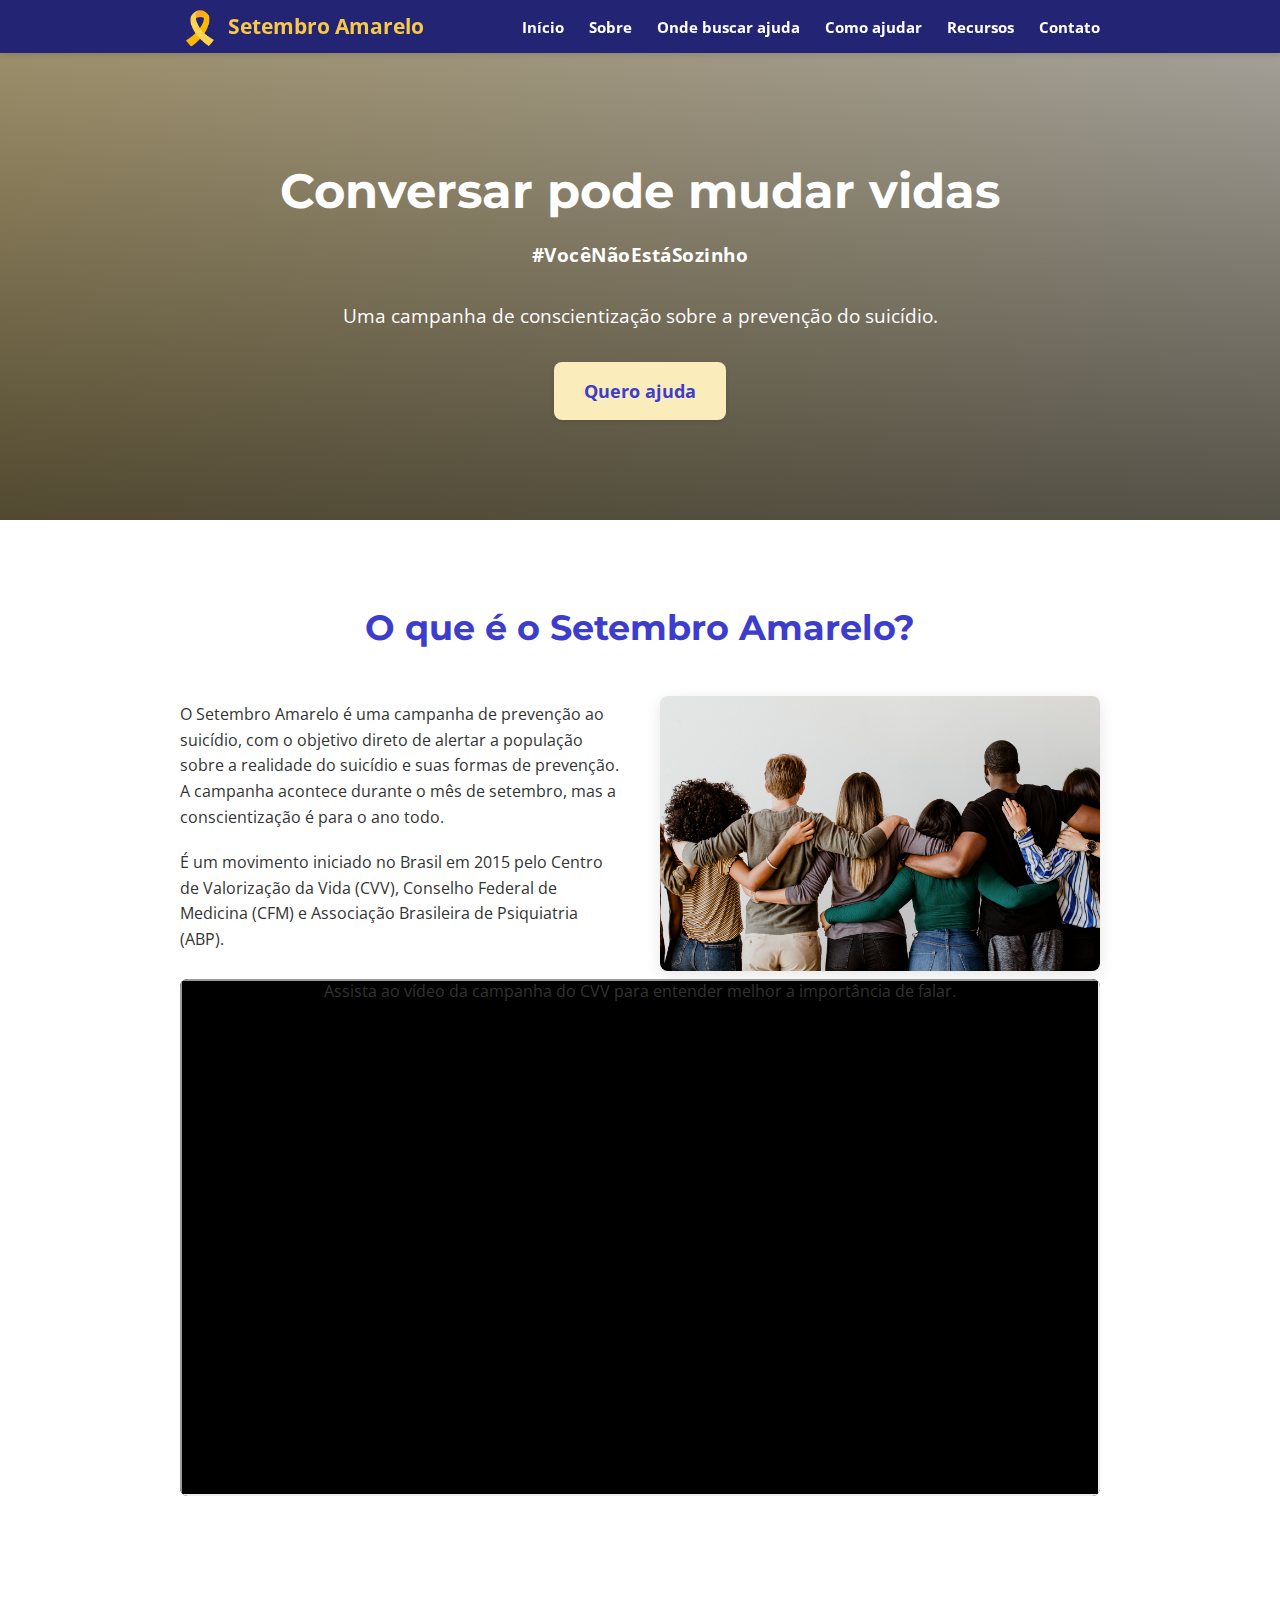
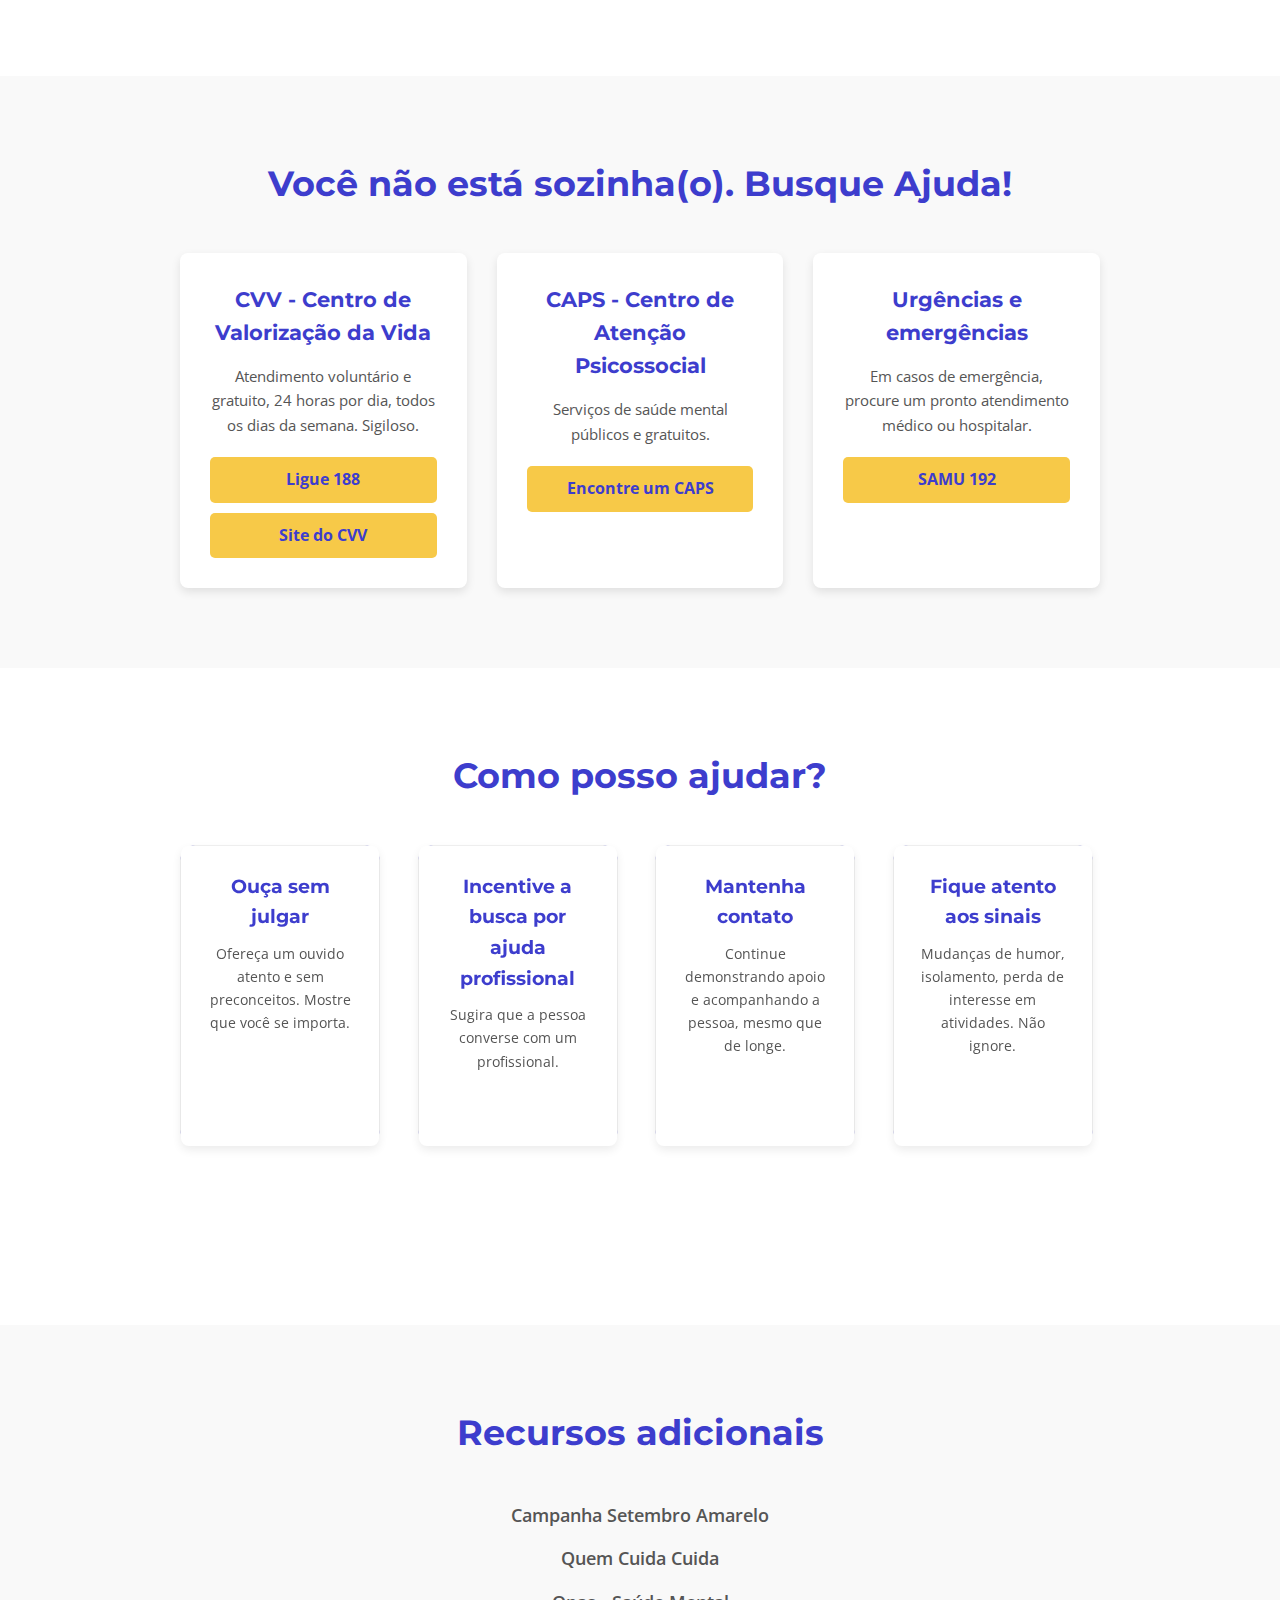
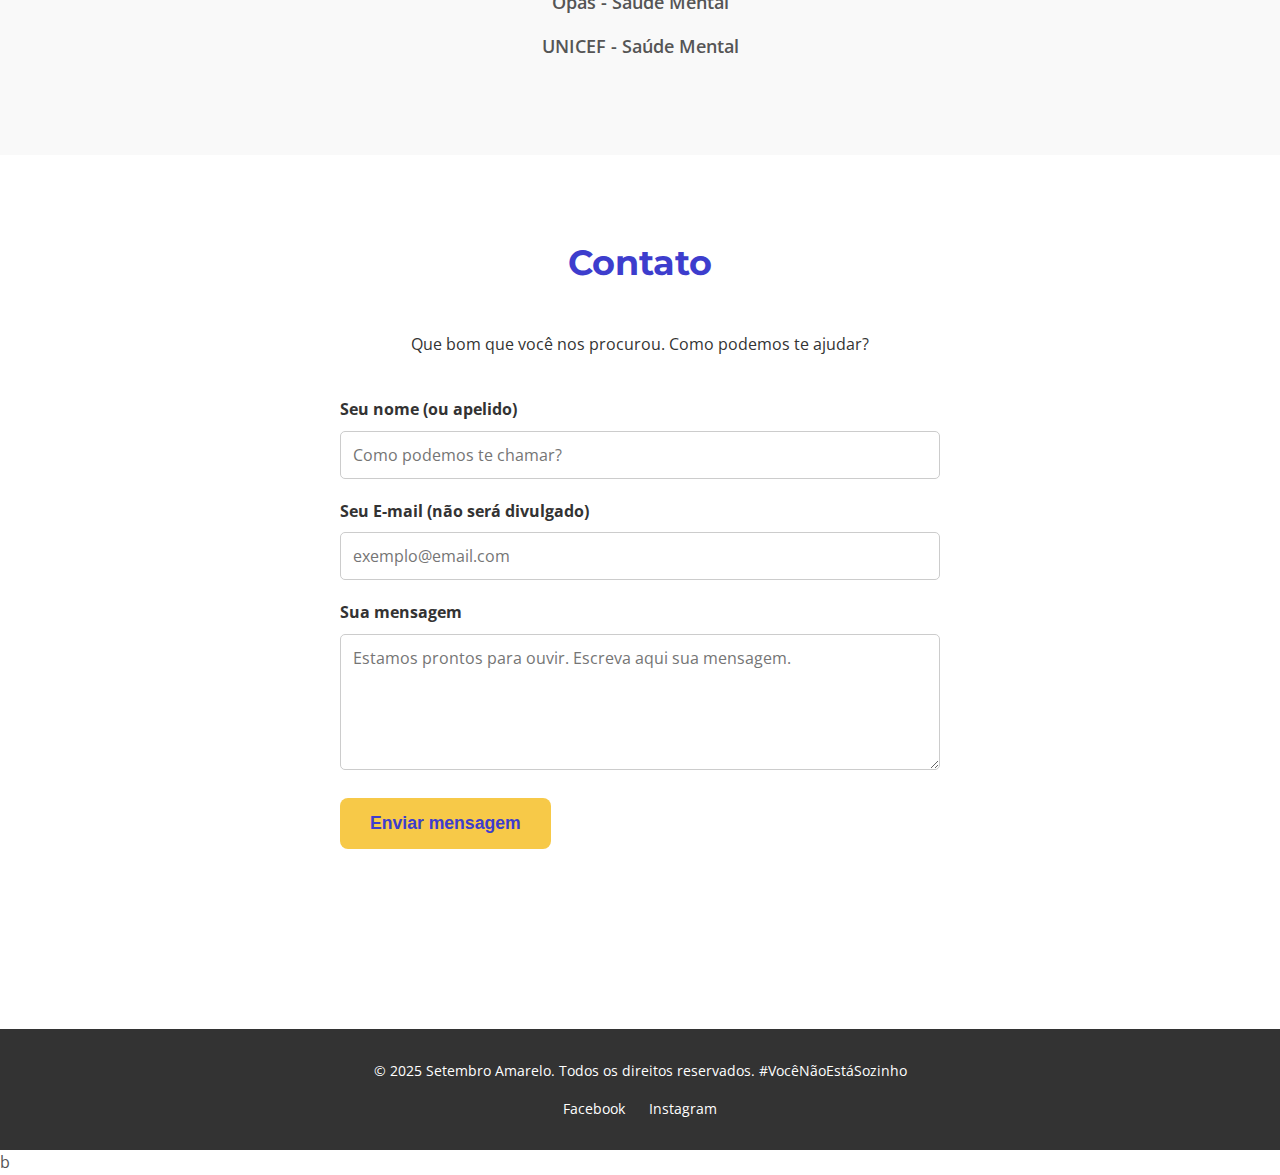
<file: index.html>
<!DOCTYPE html>
<html lang="pt-BR">

<head>
    <meta charset="UTF-8">
    <meta name="viewport" content="width=device-width, initial-scale=1.0">
    <title>Setembro Amarelo - Abrace a Vida</title>
    <link rel="stylesheet" href="assert/styles/style.css">
    <link rel="stylesheet" href="/assert/styles/animation-cards.css">
    <link rel="stylesheet" href="/assert/styles/responsividade.css">

</head>
<body>
    <header>
        <div class="container">
            <div class="logo-wrapper"> <span class="logo-icon" aria-hidden="true">🎗️</span>
                <h1 class="logo-text">Setembro Amarelo</h1>
            </div>
            <nav>
                <ul>
                    <li><a href="#inicio">Início</a></li>
                    <li><a href="#sobre">Sobre</a></li>
                    <li><a href="#ajuda">Onde buscar ajuda</a></li>
                    <li><a href="#como-ajudar">Como ajudar</a></li>
                    <li><a href="#recursos">Recursos</a></li>
                    <li><a href="#contato">Contato</a></li>
                </ul>
            </nav>
        </div>
    </header>

    <main>
        <section id="inicio" class="hero">
            <div class="container">
                <h2>Conversar pode mudar vidas</h2>
                <p class="hero-hashtag">#VocêNãoEstáSozinho</p>
                <p>Uma campanha de conscientização sobre a prevenção do suicídio.</p>
                <a href="#ajuda" class="btn-cta">Quero ajuda</a>
            </div>
        </section>

        <section id="sobre" class="info-section">
            <div class="container">
                <h3>O que é o Setembro Amarelo?</h3>
                <div class="sobre-content">
                    <div class="sobre-texto">
                        <p>O Setembro Amarelo é uma campanha de prevenção ao suicídio, com o objetivo direto de alertar
                            a população sobre a realidade do suicídio e suas formas de prevenção. A campanha acontece
                            durante o mês de setembro, mas a conscientização é para o ano todo.</p>
                        <p>É um movimento iniciado no Brasil em 2015 pelo Centro de Valorização da Vida (CVV), Conselho
                            Federal de Medicina (CFM) e Associação Brasileira de Psiquiatria (ABP).</p>
                    </div>
                    <div class="sobre-imagem">
                        <img src="assert/imgs/grupo-amigos.png"
                            alt="Duas pessoas se consolando com um abraço, simbolizando apoio e empatia.">
                    </div>
                </div>

                <div class="video-container">
                    <p>Assista ao vídeo da campanha do CVV para entender melhor a importância de falar.</p>

                    <iframe width="560" height="315" src="https://www.youtube-nocookie.com/embed/7YzmGnMDNvk?rel=0"
                        title="YouTube video player"
                        allow="accelerometer; autoplay; clipboard-write; encrypted-media; gyroscope; picture-in-picture; web-share"
                        referrerpolicy="strict-origin-when-cross-origin" allowfullscreen></iframe>

                </div>
            </div>
        </section>
        <div class="img-voce-nao-esta-sozinho"></div>
        <section id="ajuda" class="call-to-action light-bg">
            <div class="container">
                <h3>Você não está sozinha(o). Busque Ajuda!</h3>
                <div class="cards-ajuda">
                    <div class="card">
                        <h4>CVV - Centro de Valorização da Vida</h4>
                        <p>Atendimento voluntário e gratuito, 24 horas por dia, todos os dias da semana. Sigiloso.</p>
                        <a href="tel:188" class="btn-card">Ligue 188</a>
                        <a href="https://www.cvv.org.br/" target="_blank" class="btn-card">Site do CVV</a>
                    </div>
                    <div class="card">
                        <h4>CAPS - Centro de Atenção Psicossocial</h4>
                        <p>Serviços de saúde mental públicos e gratuitos.</p>
                        <a href="#" class="btn-card">Encontre um CAPS</a>
                    </div>
                    <div class="card">
                        <h4>Urgências e emergências</h4>
                        <p>Em casos de emergência, procure um pronto atendimento médico ou hospitalar.</p>
                        <a href="tel:192" class="btn-card">SAMU 192</a>
                    </div>
                </div>
            </div>
        </section>

        <section id="como-ajudar" class="info-section">
            <div class="container">
                <h3>Como posso ajudar?</h3>
                <div class="grid-ajuda">
                    <div class="flip-card">
                        <div class="flip-card-inner">
                            <div class="flip-card-front">
                                <div class="item-ajuda">
                                    <h4>Ouça sem julgar</h4>
                                    <p>Ofereça um ouvido atento e sem preconceitos. Mostre que você se importa.</p>
                                </div>
                            </div>
                            <div class="flip-card-back">
                                <p class="frase-back">Seja um ouvido amigo, aberto e sem preconceitos</p>
                            </div>
                        </div>
                    </div>
                    <div class="flip-card">
                        <div class="flip-card-inner">
                            <div class="flip-card-front">
                                <div class="item-ajuda">
                                    <h4>Incentive a busca por ajuda profissional</h4>
                                    <p>Sugira que a pessoa converse com um profissional.</p>
                                </div>
                            </div>
                            <div class="flip-card-back">
                                <p class="frase-back">Lembre que buscar ajuda profissional é um ato de coragem, não de
                                    fraqueza.</p>
                            </div>
                        </div>
                    </div>
                    <div class="flip-card">
                        <div class="flip-card-inner">
                            <div class="flip-card-front">
                                <div class="item-ajuda">
                                    <h4>Mantenha contato</h4>
                                    <p>Continue demonstrando apoio e acompanhando a pessoa, mesmo que de longe.</p>
                                </div>
                            </div>
                            <div class="flip-card-back">
                                <p class="frase-back">Esteja presente, mesmo que à distância. Seu apoio faz diferença.
                                </p>
                            </div>
                        </div>
                    </div>
                    <div class="flip-card">
                        <div class="flip-card-inner">
                            <div class="flip-card-front">
                                <div class="item-ajuda">
                                    <h4>Fique atento aos sinais</h4>
                                    <p>Mudanças de humor, isolamento, perda de interesse em atividades. Não ignore.</p>
                                </div>
                            </div>
                            <div class="flip-card-back">
                                <p class="frase-back">Observe os sinais: mudanças no comportamento podem ser pedidos de
                                    ajuda.</p>
                            </div>
                        </div>
                    </div>
                </div>
            </div>
        </section>

        <section id="recursos" class="resources-section light-bg">
            <div class="container">
                <h3>Recursos adicionais</h3>
                <ul>
                    <li><a href="https://setembroamarelo.org.br/" target="_blank">Campanha Setembro Amarelo</a></li>
                    <li><a href="https://www.quemcuidadocuida.com.br/" target="_blank">Quem Cuida Cuida</a></li>
                    <li><a href="https://www.paho.org/pt/topicos/saude-mental" target="_blank">Opas - Saúde Mental</a>
                    </li>
                    <li><a href="https://www.unicef.org/brazil/saude-mental" target="_blank">UNICEF - Saúde Mental</a>
                    </li>
                </ul>


            </div>

        </section>

        <section id="contato" class="info-section">
            <div class="container">
                <h3>Contato</h3>
                <p>Que bom que você nos procurou. Como podemos te ajudar?</p>
                <form class="form-contato">
                    <div class="form-group">
                        <label for="nome">Seu nome (ou apelido)</label>
                        <input type="text" id="nome" name="nome" placeholder="Como podemos te chamar?" required>
                    </div>
                    <div class="form-group">
                        <label for="email">Seu E-mail (não será divulgado)</label>
                        <input type="email" id="email" name="email" placeholder="exemplo@email.com" required>
                    </div>
                    <div class="form-group">
                        <label for="mensagem">Sua mensagem</label>
                        <textarea id="mensagem" name="mensagem" rows="5"
                            placeholder="Estamos prontos para ouvir. Escreva aqui sua mensagem." required></textarea>
                    </div>
                    <button type="submit" class="btn-form">Enviar mensagem</button>
                </form>
            </div>
        </section>

    </main>

    <footer>
        <div class="container">
            <p>&copy; 2025 Setembro Amarelo. Todos os direitos reservados. #VocêNãoEstáSozinho</p>
            <div class="social-media">
                <a href="#" target="_blank">Facebook</a>
                <a href="#" target="_blank">Instagram</a>
            </div>
        </div>
    </footer>

</body>

</html> b
</file>
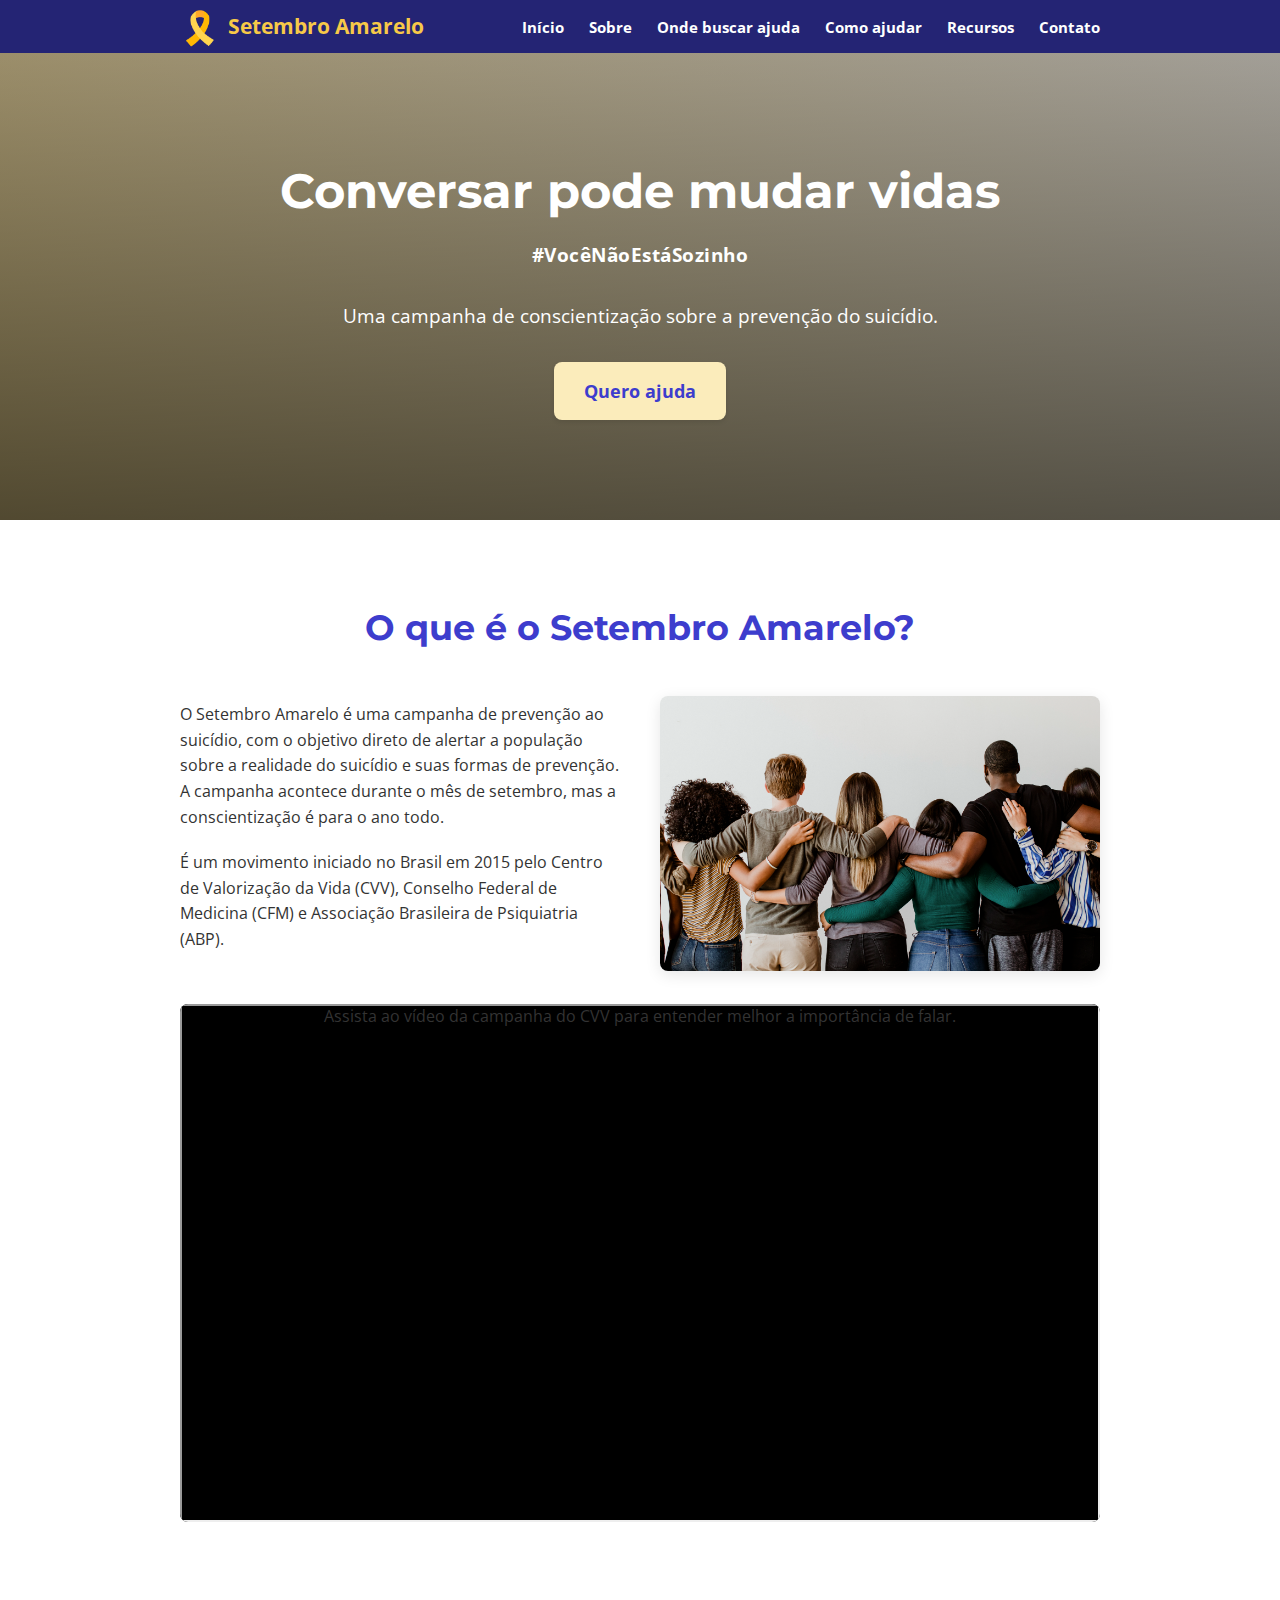
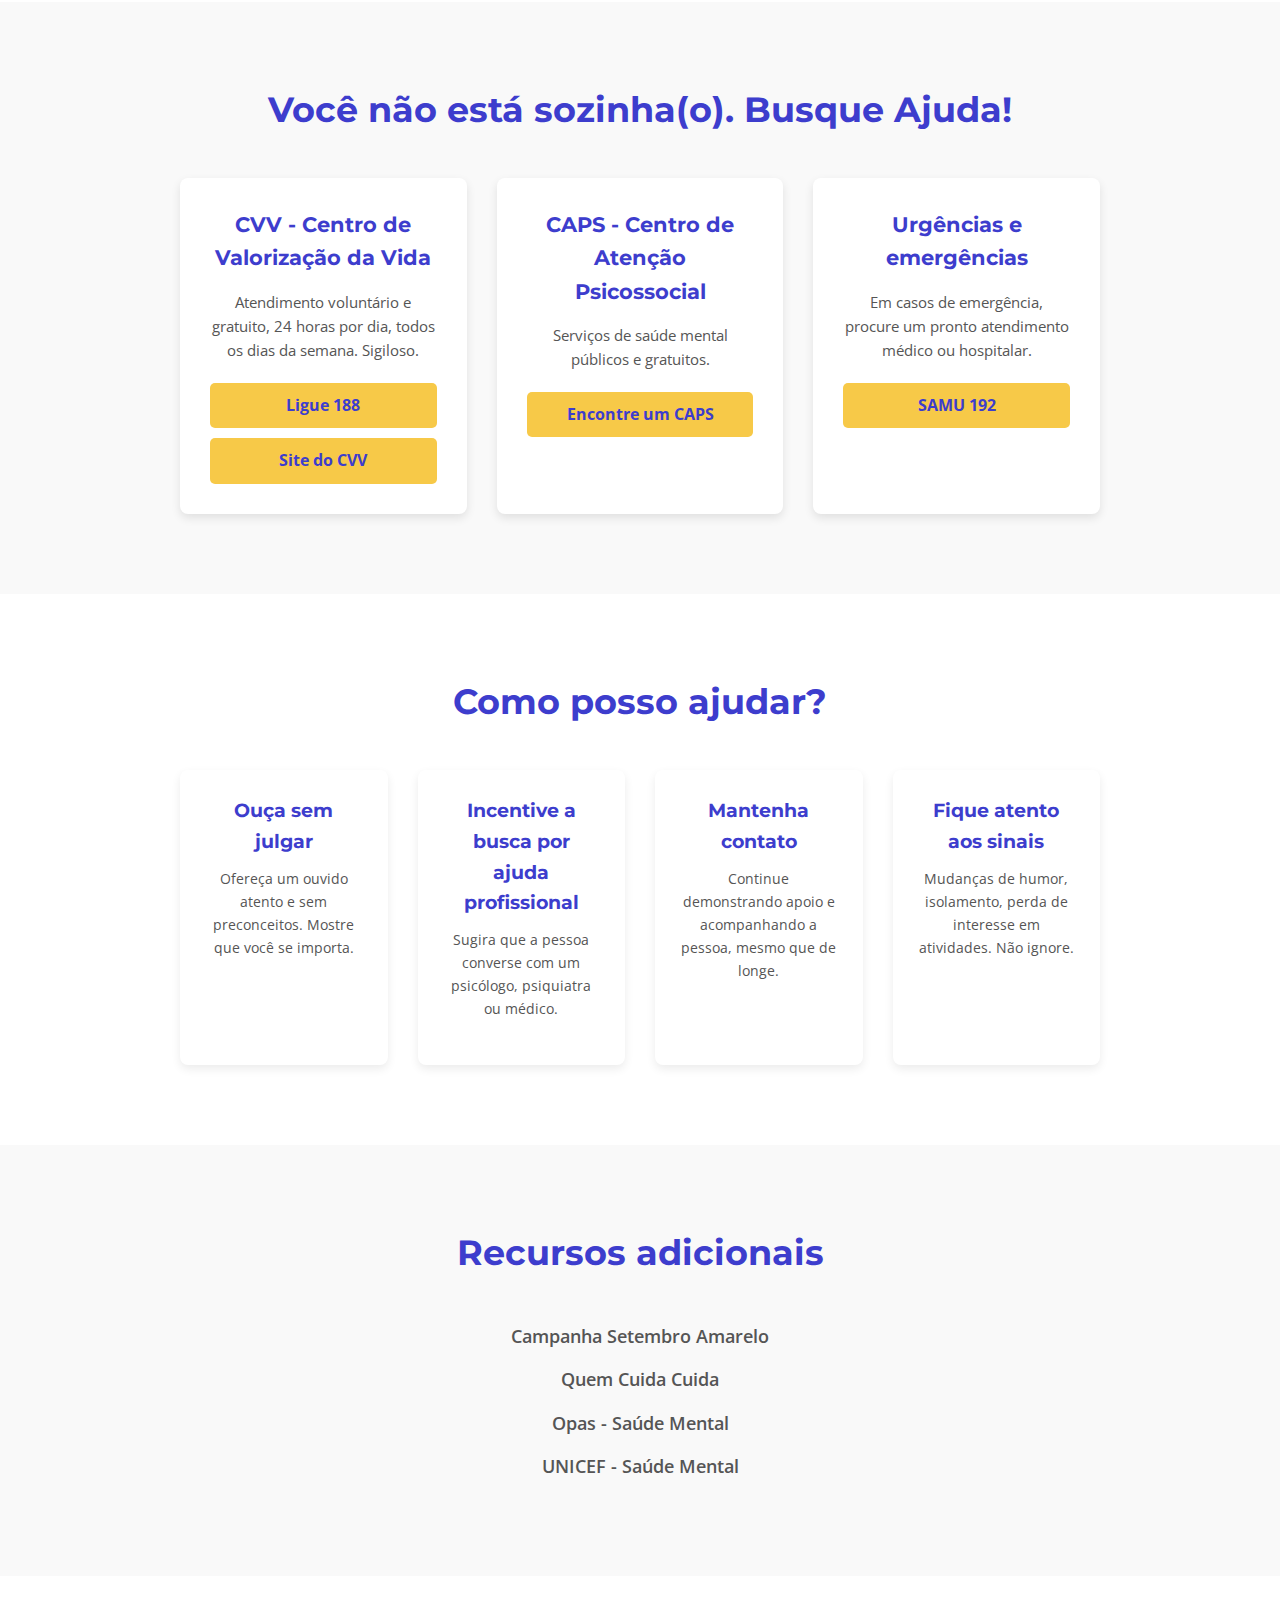
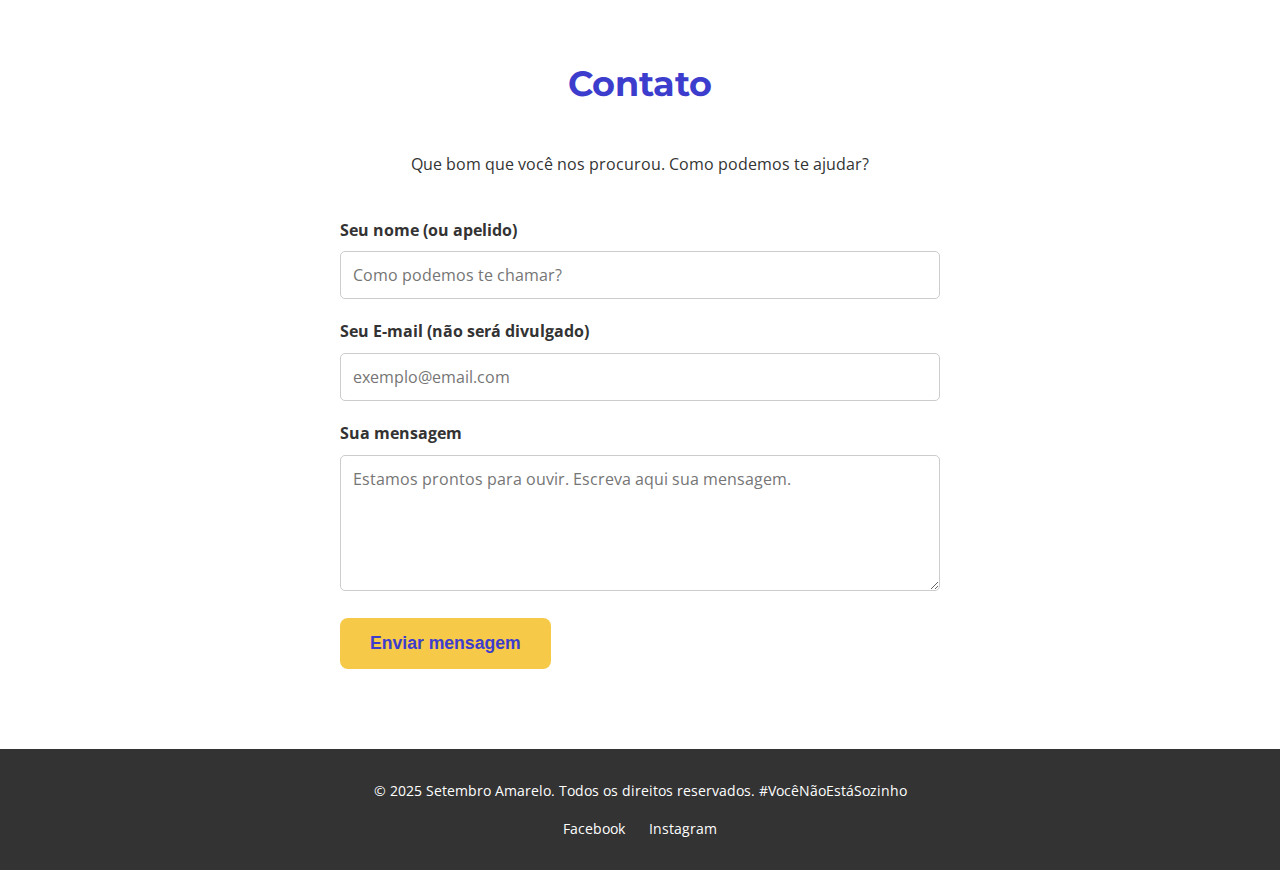
<file: setembto-amarelo/index.html>
<!DOCTYPE html>
<html lang="pt-BR">
<head>
    <meta charset="UTF-8">
    <meta name="viewport" content="width=device-width, initial-scale=1.0">
    <title>Setembro Amarelo - Abrace a Vida</title>
    <link rel="stylesheet" href="asert/styles/style.css">
</head>
<body>

    <header>
        <div class="container">
            <div class="logo-wrapper">  <span class="logo-icon" aria-hidden="true">🎗️</span>
                <h1 class="logo-text">Setembro Amarelo</h1>
            </div>
            <nav>
                <ul>
                    <li><a href="#inicio">Início</a></li>
                    <li><a href="#sobre">Sobre</a></li>
                    <li><a href="#ajuda">Onde buscar ajuda</a></li>
                    <li><a href="#como-ajudar">Como ajudar</a></li>
                    <li><a href="#recursos">Recursos</a></li>
                    <li><a href="#contato">Contato</a></li>
                </ul>
            </nav>
        </div>
    </header>

    <main>
        <section id="inicio" class="hero">
            <div class="container">
                <h2>Conversar pode mudar vidas</h2>
                <p class="hero-hashtag">#VocêNãoEstáSozinho</p> 
                <p>Uma campanha de conscientização sobre a prevenção do suicídio.</p>
                <a href="#ajuda" class="btn-cta">Quero ajuda</a>
            </div>
        </section>

        <section id="sobre" class="info-section">
            <div class="container">
                <h3>O que é o Setembro Amarelo?</h3>
                <div class="sobre-content">
                    <div class="sobre-texto">
                        <p>O Setembro Amarelo é uma campanha de prevenção ao suicídio, com o objetivo direto de alertar a população sobre a realidade do suicídio e suas formas de prevenção. A campanha acontece durante o mês de setembro, mas a conscientização é para o ano todo.</p>
                        <p>É um movimento iniciado no Brasil em 2015 pelo Centro de Valorização da Vida (CVV), Conselho Federal de Medicina (CFM) e Associação Brasileira de Psiquiatria (ABP).</p>
                    </div>
                    <div class="sobre-imagem">
                        <img src="asert/setembro-amarelo-nas-empresas-como-apoiar-essa-campanha.png" alt="Duas pessoas se consolando com um abraço, simbolizando apoio e empatia.">
                    </div>
                </div>

                <br>

                <div class="video-container">
                    <p>Assista ao vídeo da campanha do CVV para entender melhor a importância de falar.</p>

                    <iframe width="560" height="315"
                    src="https://www.youtube-nocookie.com/embed/7YzmGnMDNvk?rel=0"
                    title="YouTube video player" allow="accelerometer; autoplay; clipboard-write; encrypted-media; gyroscope; picture-in-picture; web-share"
                    referrerpolicy="strict-origin-when-cross-origin" allowfullscreen></iframe>

                </div>
            </div>
        </section>

        <section id="ajuda" class="call-to-action light-bg">
            <div class="container">
                <h3>Você não está sozinha(o). Busque Ajuda!</h3>
                <div class="cards-ajuda">
                    <div class="card">
                        <h4>CVV - Centro de Valorização da Vida</h4>
                        <p>Atendimento voluntário e gratuito, 24 horas por dia, todos os dias da semana. Sigiloso.</p>
                        <a href="tel:188" class="btn-card">Ligue 188</a>
                        <a href="https://www.cvv.org.br/" target="_blank" class="btn-card">Site do CVV</a>
                    </div>
                    <div class="card">
                        <h4>CAPS - Centro de Atenção Psicossocial</h4>
                        <p>Serviços de saúde mental públicos e gratuitos.</p>
                        <a href="#" class="btn-card">Encontre um CAPS</a>
                    </div>
                    <div class="card">
                        <h4>Urgências e emergências</h4>
                        <p>Em casos de emergência, procure um pronto atendimento médico ou hospitalar.</p>
                        <a href="tel:192" class="btn-card">SAMU 192</a>
                    </div>
                </div>
            </div>
        </section>

        <section id="como-ajudar" class="info-section">
            <div class="container">
                <h3>Como posso ajudar?</h3>
                <div class="grid-ajuda">
                    <div class="item-ajuda">
                        <h4>Ouça sem julgar</h4>
                        <p>Ofereça um ouvido atento e sem preconceitos. Mostre que você se importa.</p>
                    </div>
                    <div class="item-ajuda">
                        <h4>Incentive a busca por ajuda profissional</h4>
                        <p>Sugira que a pessoa converse com um psicólogo, psiquiatra ou médico.</p>
                    </div>
                    <div class="item-ajuda">
                        <h4>Mantenha contato</h4>
                        <p>Continue demonstrando apoio e acompanhando a pessoa, mesmo que de longe.</p>
                    </div>
                    <div class="item-ajuda">
                        <h4>Fique atento aos sinais</h4>
                        <p>Mudanças de humor, isolamento, perda de interesse em atividades. Não ignore.</p>
                    </div>
                </div>
            </div>
        </section>

        <section id="recursos" class="resources-section light-bg">
            <div class="container">
                <h3>Recursos adicionais</h3>
                <ul>
                    <li><a href="https://setembroamarelo.org.br/" target="_blank">Campanha Setembro Amarelo</a></li>
                    <li><a href="https://www.quemcuidadocuida.com.br/" target="_blank">Quem Cuida Cuida</a></li>
                    <li><a href="https://www.paho.org/pt/topicos/saude-mental" target="_blank">Opas - Saúde Mental</a></li>
                    <li><a href="https://www.unicef.org/brazil/saude-mental" target="_blank">UNICEF - Saúde Mental</a></li>
                </ul>

            
            </div>
           
        </section>

        <section id="contato" class="info-section">
            <div class="container">
                <h3>Contato</h3>
                <p>Que bom que você nos procurou. Como podemos te ajudar?</p>
                <form class="form-contato">
                    <div class="form-group">
                        <label for="nome">Seu nome (ou apelido)</label>
                        <input type="text" id="nome" name="nome" placeholder="Como podemos te chamar?" required>
                    </div>
                    <div class="form-group">
                        <label for="email">Seu E-mail (não será divulgado)</label>
                        <input type="email" id="email" name="email" placeholder="exemplo@email.com" required>
                    </div>
                    <div class="form-group">
                        <label for="mensagem">Sua mensagem</label>
                        <textarea id="mensagem" name="mensagem" rows="5" placeholder="Estamos prontos para ouvir. Escreva aqui sua mensagem." required></textarea>
                    </div>
                    <button type="submit" class="btn-form">Enviar mensagem</button>
                </form>
            </div>
        </section>

    </main>

    <footer>
        <div class="container">
            <p>&copy; 2025 Setembro Amarelo. Todos os direitos reservados. #VocêNãoEstáSozinho</p>
            <div class="social-media">
                <a href="#" target="_blank">Facebook</a>
                <a href="#" target="_blank">Instagram</a>
            </div>
        </div>
    </footer>

</body>
</html>
</file>
<file: assert/styles/style.css>
@import url('https://fonts.googleapis.com/css2?family=Montserrat:wght@700&family=Open+Sans:wght@400;600&display=swap');

:root {
    --primary-color: #F7C948;
    --secondary-color: #333;
    --text-color: #555;
    --light-bg: #f9f9f9;
    --white: #fff;
    --dark-violet: #3d3dcd;
    --hero-light-yellow: #fbecbb;
    --hero-lighter-yellow: #FFFFFF;
}

* {
    margin: 0;
    padding: 0;
    box-sizing: border-box;
}

body {
    font-family: 'Open Sans', sans-serif;
    line-height: 1.6;
    color: var(--text-color);
    background-color: var(--white);
}

.container {
    max-width: 960px;
    margin: 0 auto;
    padding: 0 20px;
}

.logo-wrapper {
    display: flex;
    align-items: center;
    gap: 8px;
}

.logo-icon {
    font-size: 2em;
    color: var(--primary-color);
    line-height: 1;
}

.logo-text {
    font-family: 'Open Sans', sans-serif;
    font-size: 1.3em;
    color: var(--primary-color);
    margin: 0;
}

header {
    background-color: #242474;
    color: var(--white);
    padding: 10px 0;
    box-shadow: 0 2px 5px rgba(0,0,0,0.1);
    /* menu fixo */
    position: sticky;
    top: 0px;
    z-index: 1;
}


header .container {
    display: flex;
    justify-content: space-between;
    align-items: center;
    position: sticky;
}

header nav ul {
    list-style: none;
    display: flex;
}

header nav ul li {
    margin-left: 25px;
    font-size: 15px;
}

header nav ul li a {
    color: var(--white);
    text-decoration: none;
    font-weight: bold;
    transition: color 0.3s ease;
}

header nav ul li a:hover {
    color: var(--primary-color);
}

.hero-hashtag {
    font-family: 'Open Sans', sans-serif;
    font-size: 1.3em;
    font-weight: bold;
    color: var(--secondary-blue);
    margin-bottom: 30px;
    margin-top: -10px;
    letter-spacing: 0.5px;
}

.hero {
    background: linear-gradient(0deg, rgb(0 0 0 / 65%), rgb(4 1 1 / 35%)), url(https://blog.unoeste.br/wp-content/uploads/2025/09/setembro-amarelo.jpg) center / cover no-repeat, linear-gradient(46deg, #e9d18b, #f7f3e7);
    color: var(--dark-violet);
    text-align: center;
    padding: 100px 0;
}

.hero h2 {
    font-family: 'Montserrat', sans-serif;
    font-size: 3em;
    margin-bottom: 20px;
    color: var(--white);
}

.hero p {
    font-size: 1.2em;
    margin-bottom: 30px;
    max-width: 800px;
    margin-left: auto;
    margin-right: auto;
    color: var(--white);
}

.btn-cta {
    display: inline-block;
    background-color: var(--hero-light-yellow);
    color: var(--secondary-blue);
    padding: 15px 30px;
    text-decoration: none;
    border: 2px solid var(--secondary-blue);
    border-radius: 8px;
    font-weight: bold;
    font-size: 1.1em;
    transition: all 0.3s ease;
    box-shadow: 0 2px 5px rgba(0,0,0,0.1);
}

.btn-cta:hover {
    background-color: var(--primary-color);
    color: var(--primary-yellow);
    transform: translateY(-2px);
    box-shadow: 0 4px 8px rgba(0,0,0,0.15);
}

.info-section, .call-to-action, .resources-section {
    padding: 80px 0;
    text-align: center;
}
.info-section{
    margin-bottom: 100px;
}
.item-ajuda{
    height: 300px
}


.info-section h3, .call-to-action h3, .resources-section h3 {
    font-family: 'Montserrat', sans-serif;
    font-size: 2.2em;
    color: var(--dark-violet);
    margin-bottom: 40px;
}
.info-section p {
    max-width: 800px;
    margin: 0 auto 20px auto;
    font-size: 1em;
    color: var(--secondary-color);
}


.light-bg {
    background-color: var(--light-bg);
}

.cards-ajuda {
    display: flex;
    justify-content: center;
    gap: 30px;
    margin-top: 40px;
}

.card {
    background-color: var(--white);
    border-radius: 8px;
    box-shadow: 0 4px 10px rgba(0,0,0,0.1);
    padding: 30px;
    width: 300px;
    text-align: center;
    transition: transform 0.3s ease;
}

.card:hover {
    transform: translateY(-5px);
}
.frase-back{
    color: greenyellow;
}

.card h4 {
    font-family: 'Montserrat', sans-serif;
    color: var(--dark-violet);
    margin-bottom: 15px;
    font-size: 1.3em;
}

.card p {
    font-size: 0.95em;
    color: var(--text-colo);
    margin-bottom: 20px;
}

.btn-card {
    display: block;
    background-color: var(--primary-color);
    color: var(--dark-violet);
    padding: 10px 20px;
    text-decoration: none;
    border-radius: 5px;
    font-weight: bold;
    margin-top: 10px;
    transition: background-color 0.3s ease;
}

.btn-card:hover {
    background-color: #e6c200;
}

.grid-ajuda {
    display: grid;
    grid-template-columns: repeat(4, 1fr);
    gap: 30px;
    margin-top: 40px;
}

.item-ajuda {
    background-color: var(--white);
    border-radius: 8px;
    box-shadow: 0 4px 10px rgba(0,0,0,0.08);
    padding: 25px;
    text-align: center;
}

.item-ajuda h4 {
    font-family: 'Montserrat', sans-serif;
    color: var(--dark-violet);
    margin-bottom: 10px;
    font-size: 1.2em;
}

.item-ajuda p {
    font-size: 0.9em;
    color: var(--text-color);
}

.resources-section ul {
    list-style: none;
    padding: 0;
    margin-top: 30px;
    max-width: 600px;
    margin-left: auto;
    margin-right: auto;
}

.resources-section ul li {
    margin-bottom: 15px;
}

.resources-section ul li a {
    color: var(--dark-blue);
    text-decoration: none;
    font-size: 1.1em;
    font-weight: 600;
    transition: color 0.3s ease;
}

.resources-section ul li a:hover {
    color: var(--primary-color);
}

.sobre-content {
    display: flex;
    align-items: center;
    gap: 40px;
    text-align: left;
    margin-top: 40px;
}

.sobre-texto, .sobre-imagem {
    flex: 1;
}

.sobre-imagem img {
    width: 100%;
    border-radius: 8px;
    box-shadow: 0 4px 15px rgba(0,0,0,0.1);
}

.resources-section h4 {
    font-size: 1.5em;
    color: var(--dark-violet);
    margin-top: 40px;
}

.resources-section p {
    max-width: 600px;
    margin: 10px auto 30px auto;
}

.video-container {
    position: relative;
    padding-bottom: 56.25%;
    height: 0;
    overflow: hidden;
    max-width: 100%;
    background: #000;
    margin: 0 auto;
    border-radius: 8px;
}

.video-container iframe {
    position: absolute;
    top: 0;
    left: 0;
    width: 100%;
    height: 100%;
}

form .btn-form { 
    display: inline-block;
    background-color: var(--primary-color);
    color: var(--dark-violet);
    padding: 15px 30px;
    text-decoration: none;
    border: 2px solid var(--secondary-blue);
    border-radius: 8px;
    font-weight: bold;
    font-size: 1.1em;
    transition: all;
}

form .btn-form:hover {
    background-color: var(--dark-violet);
    color: var(--white);
    transform: translateY(-2px);
    box-shadow: 0 4px 8px rgba(0,0,0,0.15);
}

.form-contato {
    max-width: 600px;
    margin: 40px auto 0 auto;
    text-align: left;
}

.form-group {
    margin-bottom: 20px;
}

.form-group label {
    display: block;
    margin-bottom: 8px;
    font-weight: bold;
    color: var(--secondary-color);

}

.form-group input,
.form-group textarea {
    width: 100%;
    padding: 12px;
    border: 1px solid #ccc;
    border-radius: 5px;
    font-family: 'Open Sans', sans-serif;
    font-size: 1em;
}

.form-group input:focus,
.form-group textarea:focus {
    outline: none;
    border-color: var(--primary-color);
    box-shadow: 0 0 5px rgba(247, 201, 72, 0.5);
}
input{
    border-radius: 9011px;
}

footer {
    background-color: var(--secondary-color);
    color: var(--white);
    padding: 30px 0;
    text-align: center;
    font-size: 0.9em;
}

footer .container {
    display: flex;
    flex-direction: column;
    align-items: center;
    gap: 15px;
}

.social-media a {
    color: var(--white);
    text-decoration: none;
    margin: 0 10px;
    transition: color 0.3s ease;
}

.social-media a:hover {
    color: var(--primary-color);
}
</file>
<file: assert/styles/animation-cards.css>
.flip-card {
  background-color: #3d3dcd;
  width: 200px;
  height: 300px;
  border: 1px solid #f1f1f1;
  perspective: 1000px; 
  border-radius: 15px;

}
.flip-card-inner {
  position: relative;
  width: 100%;
  height: 100%;
  text-align: center;
  transition: transform 0.8s;
  transform-style: preserve-3d;
}

.flip-card:hover .flip-card-inner {
  transform: rotateY(180deg);
}

.flip-card-front, .flip-card-back {
  position: absolute;
  width: 100%;
  height: 100%;
  -webkit-backface-visibility: hidden;

}

.flip-card-back {
  transform: rotateY(180deg);
  margin-top: 100px;
  color: white ;
}
.flip-card-back>p{
  color: white;
}
</file>
<file: assert/styles/responsividade.css>
/* Importação de fontes - Exemplo do Google Fonts */
@import url('https://fonts.googleapis.com/css2?family=Montserrat:wght@700&family=Open+Sans:wght@400;600&display=swap');

/* Variáveis CSS (bom para iniciantes entenderem a organização de cores) */
:root {
    --primary-color: #F7C948; /* Amarelo principal */
    --secondary-color: #333;
    --text-color: #555;
    --light-bg: #f9f9f9;
    --white: #fff;
    --dark-violet: #3d3dcd; /* Roxo escuro para contraste */
    --hero-light-yellow: #fbecbb;   /* NOVO! Amarelo muito claro, mas com mais cor que #FFFDE7 */
    --hero-lighter-yellow: #FFFFFF; /* Branco puro, mas pode ser um toque de amarelo mais claro ainda, ex: #FFFFF0 */
}

/* Reset básico para remover margens e paddings padrão do navegador */
* {
    margin: 0;
    padding: 0;
    box-sizing: border-box; /* Fundamental para o controle de layout */
}

body {
    font-family: 'Open Sans', sans-serif;
    line-height: 1.6; /* Espaçamento entre linhas para melhor leitura */
    color: var(--text-color);
    background-color: var(--white);
}

/* Container para centralizar o conteúdo e limitar a largura */
.container {
    max-width: 960px; /* Alterado para max-width para ser responsivo */
    margin: 0 auto;   /* Centraliza o container na página */
    padding: 0 20px;  /* Padding lateral para não grudar nas bordas em telas menores */
}


/* Wrapper que agrupa o ícone e o texto do logo */
.logo-wrapper {
    display: flex;           /* Alinha o ícone e o texto na mesma linha */
    align-items: center;     /* Centraliza-os verticalmente um em relação ao outro */
    gap: 8px;                /* Controla o ESPAÇO entre o ícone e o texto. Ajuste este valor! */
}

/* Estilização específica do ÍCONE (emoji) */
.logo-icon {
    font-size: 2em;          /* Tamanho do emoji */
    color: var(--primary-color); /* Cor do emoji (amarelo) */
    line-height: 1;          /* Ajuda a centralizar verticalmente */
}

/* Estilização específica do TEXTO do logo */
.logo-text {
    font-family: 'Open Sans', sans-serif; /* Use 'Open Sans' ou 'Montserrat' para os títulos, como sugerido antes */
    font-size: 1.3em;        /* Tamanho do texto */
    color: var(--primary-color); /* Cor do texto (amarelo) */
    margin: 0;               /* Remove margem padrão do h1 */
}

/* Header - Cabeçalho do site */
header {
    background-color: #242474;
    color: var(--white);
    padding: 10px 0;
    box-shadow: 0 2px 5px rgba(0,0,0,0.1); /* Sombra sutil */
}

header .container {
    display: flex; /* Usa Flexbox para alinhar logo e navegação na mesma linha */
    justify-content: space-between; /* Espaço entre o logo e a navegação */
    align-items: center; /* Alinha verticalmente no centro */
}

/* Navegação */
header nav ul {
    list-style: none; /* Remove os marcadores de lista */
    display: flex; /* Alinha os itens da navegação na mesma linha */
}

header nav ul li {
    margin-left: 25px; /* Espaçamento entre os itens da navegação */
    font-size: 15px;

}

header nav ul li a {
    color: var(--white);
    text-decoration: none; /* Remove o sublinhado dos links */
    font-weight: bold;
    transition: color 0.3s ease; /* Transição suave na cor ao passar o mouse */
}

header nav ul li a:hover {
    color: var(--primary-color); /* Altera a cor do link ao passar o mouse */
}


.hero-hashtag {
    font-family: 'Open Sans', sans-serif;
    font-size: 1.3em; /* Tamanho bom para destaque, não tão pequeno */
    font-weight: bold; /* Negrito forte para chamar atenção */
    color: var(--secondary-blue); /* Use o AZUL VIBRANTE para a hashtag */
    margin-bottom: 30px; /* Espaçamento maior para separá-la da descrição */
    margin-top: -10px; /* Puxa um pouco para perto do título, sem grudar */
    letter-spacing: 0.5px; /* Adiciona um pouco de espaço entre as letras */
}

/* Hero Section - Seção principal de destaque */
.hero {
    background: linear-gradient(0deg, rgb(0 0 0 / 65%), rgb(4 1 1 / 35%)), url(https://blog.unoeste.br/wp-content/uploads/2025/09/setembro-amarelo.jpg) center / cover no-repeat, linear-gradient(46deg, #e9d18b, #f7f3e7);
    color: var(--dark-violet); /* Cor do texto para contraste com o amarelo */
    text-align: center;
    padding: 100px 0;
}

.hero h2 {
    font-family: 'Montserrat', sans-serif;
    font-size: 3em;
    margin-bottom: 20px;
    color: var(--white);
}

.hero p {
    font-size: 1.2em;
    margin-bottom: 30px;
    max-width: 800px;
    margin-left: auto;
    margin-right: auto;
    color: var(--white);
}

.btn-cta {
    display: inline-block;
    background-color: var(--hero-light-yellow); /* Fundo com o amarelo claro da seção Hero */
    color: var(--secondary-blue); /* Texto em azul vibrante */
    padding: 15px 30px;
    text-decoration: none;
    border: 2px solid var(--secondary-blue); /* Borda sutil no azul */
    border-radius: 8px; /* Cantos mais arredondados para suavidade */
    font-weight: bold;
    font-size: 1.1em;
    transition: all 0.3s ease; /* Transição para todas as propriedades */
    box-shadow: 0 2px 5px rgba(0,0,0,0.1); /* Sombra suave para dar profundidade */
}



.btn-cta:hover {
    background-color: var(--primary-color); /* Inverte as cores no hover */
    color: var(--primary-yellow); /* Texto amarelo no hover */
    transform: translateY(-2px); /* Efeito sutil de levantar */
    box-shadow: 0 4px 8px rgba(0,0,0,0.15); /* Sombra um pouco mais forte no hover */
}


/* Seções de Conteúdo Geral */
.info-section, .call-to-action, .resources-section {
    padding: 80px 0;
    text-align: center;
}

.info-section h3, .call-to-action h3, .resources-section h3 {
    font-family: 'Montserrat', sans-serif;
    font-size: 2.2em;
    color: var(--dark-violet);
    margin-bottom: 40px;
}

.info-section p {
    max-width: 800px;
    margin: 0 auto 20px auto;
    font-size: 1em;
    color: var(--secondary-color);
}

.light-bg {
    background-color: var(--light-bg);
}

/* Seção "Onde Buscar Ajuda?" (Cards) */
.cards-ajuda {
    display: flex; /* Usa Flexbox para os cards */
    justify-content: center; /* Centraliza os cards */
    gap: 30px; /* Espaçamento entre os cards */
    margin-top: 40px;
}

.card {
    background-color: var(--white);
    border-radius: 8px;
    box-shadow: 0 4px 10px rgba(0,0,0,0.1);
    padding: 30px;
    width: 300px; /* Largura fixa para cada card */
    text-align: center;
    transition: transform 0.3s ease;
}

.card:hover {
    transform: translateY(-5px); /* Efeito sutil de levantar ao passar o mouse */
}

.card h4 {
    font-family: 'Montserrat', sans-serif;
    color: var(--dark-violet);
    margin-bottom: 15px;
    font-size: 1.3em;
}

.card p {
    font-size: 0.95em;
    color: var(--text-color);
    margin-bottom: 20px;
}

.btn-card {
    display: block; /* Cada botão ocupa uma linha */
    background-color: var(--primary-color);
    color: var(--dark-violet);
    padding: 10px 20px;
    text-decoration: none;
    border-radius: 5px;
    font-weight: bold;
    margin-top: 10px;
    transition: background-color 0.3s ease;
}

.btn-card:hover {
    background-color: #e6c200;
}

/* Seção "Como Posso Ajudar?" (Grid) */
.grid-ajuda {
    display: grid; /* Usa Grid para os itens de ajuda */
    grid-template-columns: repeat(4, 1fr); /* 4 colunas de tamanho igual */
    gap: 30px; /* Espaçamento entre os itens do grid */
    margin-top: 40px;
}

.item-ajuda {
    background-color: var(--white);
    border-radius: 8px;
    box-shadow: 0 4px 10px rgba(0,0,0,0.08);
    padding: 25px;
    text-align: center;
}

.item-ajuda h4 {
    font-family: 'Montserrat', sans-serif;
    color: var(--dark-violet);
    margin-bottom: 10px;
    font-size: 1.2em;
}

.item-ajuda p {
    font-size: 0.9em;
    color: var(--text-color);
}

/* Seção Recursos */
.resources-section ul {
    list-style: none; /* Remove marcadores de lista */
    padding: 0;
    margin-top: 30px;
    max-width: 600px; /* Limita a largura da lista */
    margin-left: auto;
    margin-right: auto;
}

.resources-section ul li {
    margin-bottom: 15px;
}

.resources-section ul li a {
    color: var(--dark-blue);
    text-decoration: none;
    font-size: 1.1em;
    font-weight: 600;
    transition: color 0.3s ease;
}

.resources-section ul li a:hover {
    color: var(--primary-color);
}

/* Estilo da Seção Sobre com Imagem */
.sobre-content {
    display: flex;
    align-items: center; /* Alinha verticalmente */
    gap: 40px; /* Espaço entre texto e imagem */
    text-align: left; /* Alinha o texto à esquerda */
    margin-top: 40px;
}

.sobre-texto, .sobre-imagem {
    flex: 1; /* Faz com que ambos ocupem 50% do espaço */
}

.sobre-imagem img {
    width: 100%;
    border-radius: 8px;
    box-shadow: 0 4px 15px rgba(0,0,0,0.1);
}

/* Estilo do Vídeo Responsivo */
.resources-section h4 {
    font-size: 1.5em;
    color: var(--dark-violet);
    margin-top: 40px;
}

.resources-section p {
    max-width: 600px;
    margin: 10px auto 30px auto;
}

.video-container {
    position: relative;
    padding-bottom: 56.25%; /* Proporção 16:9 (9 / 16 * 100) */
    height: 0;
    overflow: hidden;
    max-width: 100%;
    background: #000;
    margin: 0 auto;
    border-radius: 8px;
}

.video-container iframe {
    position: absolute;
    top: 0;
    left: 0;
    width: 100%;
    height: 100%;
}


form .btn-form { 
    display: inline-block;
    background-color: var(--primary-color); /* Fundo com o amarelo claro da seção Hero */
    color: var(--dark-violet);
    padding: 15px 30px;
    text-decoration: none;
    border: 2px solid var(--secondary-blue); /* Borda sutil no azul */
    border-radius: 8px; /* Cantos mais arredondados para suavidade */
    font-weight: bold;
    font-size: 1.1em;
    transition: all 
}

form .btn-form:hover {
    background-color: var(--dark-violet); /* Inverte as cores no hover */
    color: var(--white); /* Texto amarelo no hover */
    transform: translateY(-2px); /* Efeito sutil de levantar */
    box-shadow: 0 4px 8px rgba(0,0,0,0.15); /* Sombra um pouco mais forte no hover */
}

/* Estilo do Formulário de contato */
.form-contato {
    max-width: 600px;
    margin: 40px auto 0 auto;
    text-align: left;
}

.form-group {
    margin-bottom: 20px;
}

.form-group label {
    display: block;
    margin-bottom: 8px;
    font-weight: bold;
    color: var(--secondary-color);
}

.form-group input,
.form-group textarea {
    width: 100%;
    padding: 12px;
    border: 1px solid #ccc;
    border-radius: 5px;
    font-family: 'Open Sans', sans-serif;
    font-size: 1em;
}

.form-group input:focus,
.form-group textarea:focus {
    outline: none;
    border-color: var(--primary-color);
    box-shadow: 0 0 5px rgba(247, 201, 72, 0.5);
}

/* Footer - Rodapé do site */
footer {
    background-color: var(--secondary-color);
    color: var(--white);
    padding: 30px 0;
    text-align: center;
    font-size: 0.9em;
}

footer .container {
    display: flex; /* Usa Flexbox para alinhar conteúdo do footer */
    flex-direction: column; /* Coloca os itens um abaixo do outro */
    align-items: center; /* Centraliza horizontalmente */
    gap: 15px; /* Espaçamento entre os itens */
}

.social-media a {
    color: var(--white);
    text-decoration: none;
    margin: 0 10px;
    transition: color 0.3s ease;
}

.social-media a:hover {
    color: var(--primary-color);
}


@media (max-width: 992px) {

    .container {
        width: 100%; /* Permite que o container ocupe a largura total */
        padding: 0 15px; /* Reduz padding lateral para telas menores */
    }

    /* Header: Alinha a navegação verticalmente se não couber */
    header .container {
        flex-direction: column;
        gap: 15px;
    }
    header nav ul {
        justify-content: center; /* Centraliza itens do menu */
        flex-wrap: wrap; /* Permite quebrar linha se o menu for muito grande */
        gap: 15px; /* Espaçamento entre itens */
    }
    header nav ul li {
        margin-left: 0; /* Remove margem lateral quebrava o layout */
    }

    /* Hero Section: Ajustes de fonte */
    .hero h2 {
        font-size: 2.5em;
    }
    .hero p {
        font-size: 1.1em;
    }

    /* Seção "Sobre": Empilha texto e imagem */
    .sobre-content {
        flex-direction: column; /* Empilha texto e imagem verticalmente */
        gap: 30px;
        text-align: center; /* Centraliza o texto */
    }
    .sobre-texto, .sobre-imagem {
        flex: none; /* Remove a flexibilidade de 50% */
        width: 100%; /* Ocupa a largura total */
    }
    .sobre-imagem img {
        height: auto; /* Garante que a imagem mantenha sua proporção */
    }

    /* Cards de Ajuda: 2 colunas */
    .cards-ajuda {
        flex-wrap: wrap; /* Permite que os cards quebrem para a próxima linha */
        justify-content: center; /* Centraliza os cards */
        gap: 20px; /* Reduz o espaçamento */
    }
    .card {
        width: calc(50% - 10px); /* 2 colunas, subtraindo metade do gap */
        max-width: 300px; /* Mantém um max-width para não esticar demais */
    }

    /* Grid de Ajuda: 2 colunas */
    .grid-ajuda {
        grid-template-columns: repeat(2, 1fr); /* 2 colunas */
        gap: 20px;
    }
    .item-ajuda {
        padding: 20px;
    }

    /* Títulos de Seção */
    .info-section h3, .call-to-action h3, .resources-section h3 {
        font-size: 2em;
    }

    /* Formulário */
    .form-contato {
        padding: 15px;
    }

}

@media (max-width: 768px) {
    /* 1. Ajustes do Header (Logo e Ícone) */
    .logo-text {
        font-size: 1.2em; /* Reduz o tamanho da fonte do texto do logo */
    }
    .logo-icon {
        font-size: 1.8em; /* Reduz o tamanho da fonte do ícone do logo */
    }

    header nav ul {
        flex-direction: column; /* Altera a navegação para uma lista empilhada verticalmente */
        align-items: center; /* Centraliza os itens do menu horizontalmente */
        gap: 10px; /* Reduz o espaçamento entre os itens do menu */
        margin-top: 10px; /* Adiciona um pequeno espaçamento no topo do menu */
    }

    /* 2. Ajustes da Seção Hero */
    .hero {
        padding: 80px 0; /* Reduz o padding vertical da seção hero */
    }
    .hero h2 {
        font-size: 2em; /* Reduz ainda mais o tamanho da fonte do título principal */
        margin-bottom: 15px; /* Reduz o espaçamento abaixo do título */
    }
    .hero-hashtag {
        font-size: 1.1em; /* Ajusta o tamanho da fonte da hashtag */
        margin-bottom: 20px; /* Ajusta o espaçamento abaixo da hashtag */
    }
    .hero p {
        font-size: 1em; /* Reduz o tamanho da fonte do parágrafo */
        margin-bottom: 25px; /* Ajusta o espaçamento abaixo do parágrafo */
    }
    .btn-cta {
        padding: 12px 25px; /* Reduz o padding do botão de CTA */
        font-size: 1em; /* Reduz o tamanho da fonte do botão */
    }

    /* 3. Ajustes de Seções de Conteúdo Geral */
    .info-section, .call-to-action, .resources-section {
        padding: 60px 0; /* Reduz o padding vertical das seções de conteúdo */
    }

    .info-section h3, .call-to-action h3, .resources-section h3 {
        font-size: 1.8em; /* Reduz ainda mais o tamanho da fonte dos títulos das seções */
        margin-bottom: 30px; /* Reduz o espaçamento abaixo dos títulos */
    }

    /* 4. Ajustes da Seção "Cards de Ajuda" */
    .cards-ajuda {
        /* Se você não tem o menu hambúrguer, esta seção aqui pode ter `grid-template-columns: 1fr;`
           para os cards ficarem em coluna. Se tiver o hambúrguer, este bloco será diferente. */
        grid-template-columns: 1fr; /* Altera para apenas 1 coluna, cada card ocupará a largura total */
    }
    .card {
        width: 100%; /* Faz com que cada card ocupe a largura total disponível */
        max-width: none; /* Remove qualquer limitação de largura máxima, permitindo que o card se estique */
    }

    /* 5. Ajustes da Seção "Grid de Ajuda" */
    .grid-ajuda {
        grid-template-columns: 1fr; /* Altera para apenas 1 coluna, cada item ocupará a largura total */
    }
    .item-ajuda {
        padding: 15px; /* Reduz o padding interno dos itens do grid */
    }

    /* 6. Ajustes do Formulário de Contato */
    .form-contato {
        margin-top: 20px; /* Reduz o espaçamento superior do formulário */
        padding: 10px; /* Reduz o padding interno do formulário */
    }

    /* 7. Ajustes do Footer (Rodapé) */
    footer p, .social-media a {
        font-size: 0.85em; /* Reduz o tamanho da fonte do texto do rodapé e links de mídia social */
    }
}

@media (max-width: 480px) {
    /* 1. Ajustes da Seção Hero */
    .hero h2 {
        font-size: 1.8em; /* Reduz o tamanho da fonte do título principal para telas muito pequenas */
    }
    .hero-hashtag {
        font-size: 1em; /* Ajusta o tamanho da fonte da hashtag */
    }
    .hero p {
        font-size: 0.9em; /* Reduz o tamanho da fonte do parágrafo */
    }
    .btn-cta {
        padding: 10px 20px; /* Reduz o padding do botão de CTA */
        font-size: 0.95em; /* Reduz o tamanho da fonte do botão */
    }

    /* 2. Ajustes de Títulos Gerais de Seções */
    .info-section h3, .call-to-action h3, .resources-section h3 {
        font-size: 1.6em; /* Reduz ainda mais o tamanho da fonte dos títulos das seções */
    }

    /* 3. Ajustes de Textos em Geral */
    .info-section p, .card p, .item-ajuda p, .resources-section ul li a, .form-group label {
        font-size: 0.9em; /* Reduz o tamanho da fonte de vários parágrafos e labels para otimizar o espaço */
    }
}
</file>
<file: setembto-amarelo/asert/styles/style.css>
/* ImportaÃ§Ã£o de fontes - Exemplo do Google Fonts */
@import url('https://fonts.googleapis.com/css2?family=Montserrat:wght@700&family=Open+Sans:wght@400;600&display=swap');


:root {
    --primary-color: #F7C948;
    --secondary-color: #333;
    --text-color: #555;
    --light-bg: #f9f9f9;
    --white: #fff;
    --dark-violet: #3d3dcd; 
    --hero-light-yellow: #fbecbb;   
    --hero-lighter-yellow: #FFFFFF; 
}

* {
    margin: 0;
    padding: 0;
    box-sizing: border-box; 
}

body {
    font-family: 'Open Sans', sans-serif;
    line-height: 1.6; 
    color: var(--text-color);
    background-color: var(--white);
}


.container {
    width: 960px; 
    margin: 0 auto;
    padding: 0 20px;
}


/* Wrapper que agrupa o Ã­cone e o texto do logo */
.logo-wrapper {
    display: flex;           /* Alinha o Ã­cone e o texto na mesma linha */
    align-items: center;     /* Centraliza-os verticalmente um em relaÃ§Ã£o ao outro */
    gap: 8px;                /* Controla o ESPAÃ‡O entre o Ã­cone e o texto. Ajuste este valor! */
}

/* EstilizaÃ§Ã£o especÃ­fica do ÃCONE (emoji) */
.logo-icon {
    font-size: 2em;          /* Tamanho do emoji */
    color: var(--primary-color); /* Cor do emoji (amarelo) */
    line-height: 1;          /* Ajuda a centralizar verticalmente */
}

/* EstilizaÃ§Ã£o especÃ­fica do TEXTO do logo */
.logo-text {
    font-family: 'Open Sans', sans-serif; /* Use 'Open Sans' ou 'Montserrat' para os tÃ­tulos, como sugerido antes */
    font-size: 1.3em;        /* Tamanho do texto */
    color: var(--primary-color); /* Cor do texto (amarelo) */
    margin: 0;               /* Remove margem padrÃ£o do h1 */
}

/* Header - CabeÃ§alho do site */
header {
    background-color: #242474;
    color: var(--white);
    padding: 10px 0;
    box-shadow: 0 2px 5px rgba(0,0,0,0.1); /* Sombra sutil */
}

header .container {
    display: flex; /* Usa Flexbox para alinhar logo e navegaÃ§Ã£o na mesma linha */
    justify-content: space-between; /* EspaÃ§o entre o logo e a navegaÃ§Ã£o */
    align-items: center; /* Alinha verticalmente no centro */
}

/* NavegaÃ§Ã£o */
header nav ul {
    list-style: none; /* Remove os marcadores de lista */
    display: flex; /* Alinha os itens da navegaÃ§Ã£o na mesma linha */
}

header nav ul li {
    margin-left: 25px; /* EspaÃ§amento entre os itens da navegaÃ§Ã£o */
    font-size: 15px;

}

header nav ul li a {
    color: var(--white);
    text-decoration: none; /* Remove o sublinhado dos links */
    font-weight: bold;
    transition: color 0.3s ease; /* TransiÃ§Ã£o suave na cor ao passar o mouse */
}

header nav ul li a:hover {
    color: var(--primary-color); /* Altera a cor do link ao passar o mouse */
}


.hero-hashtag {
    font-family: 'Open Sans', sans-serif;
    font-size: 1.3em; /* Tamanho bom para destaque, nÃ£o tÃ£o pequeno */
    font-weight: bold; /* Negrito forte para chamar atenÃ§Ã£o */
    color: var(--secondary-blue); /* Use o AZUL VIBRANTE para a hashtag */
    margin-bottom: 30px; /* EspaÃ§amento maior para separÃ¡-la da descriÃ§Ã£o */
    margin-top: -10px; /* Puxa um pouco para perto do tÃ­tulo, sem grudar */
    letter-spacing: 0.5px; /* Adiciona um pouco de espaÃ§o entre as letras */
}

/* Hero Section - SeÃ§Ã£o principal de destaque */
.hero {
    background: linear-gradient(0deg, rgb(0 0 0 / 65%), rgb(4 1 1 / 35%)), url(https://blog.unoeste.br/wp-content/uploads/2025/09/setembro-amarelo.jpg) center / cover no-repeat, linear-gradient(46deg, #e9d18b, #f7f3e7);
    color: var(--dark-violet); /* Cor do texto para contraste com o amarelo */
    text-align: center;
    padding: 100px 0;
}

.hero h2 {
    font-family: 'Montserrat', sans-serif;
    font-size: 3em;
    margin-bottom: 20px;
    color: var(--white);
}

.hero p {
    font-size: 1.2em;
    margin-bottom: 30px;
    max-width: 800px;
    margin-left: auto;
    margin-right: auto;
    color: var(--white);
}

.btn-cta {
    display: inline-block;
    background-color: var(--hero-light-yellow); /* Fundo com o amarelo claro da seÃ§Ã£o Hero */
    color: var(--secondary-blue); /* Texto em azul vibrante */
    padding: 15px 30px;
    text-decoration: none;
    border: 2px solid var(--secondary-blue); /* Borda sutil no azul */
    border-radius: 8px; /* Cantos mais arredondados para suavidade */
    font-weight: bold;
    font-size: 1.1em;
    transition: all 0.3s ease; /* TransiÃ§Ã£o para todas as propriedades */
    box-shadow: 0 2px 5px rgba(0,0,0,0.1); /* Sombra suave para dar profundidade */
}



.btn-cta:hover {
    background-color: var(--primary-color); /* Inverte as cores no hover */
    color: var(--primary-yellow); /* Texto amarelo no hover */
    transform: translateY(-2px); /* Efeito sutil de levantar */
    box-shadow: 0 4px 8px rgba(0,0,0,0.15); /* Sombra um pouco mais forte no hover */
}


/* SeÃ§Ãµes de ConteÃºdo Geral */
.info-section, .call-to-action, .resources-section {
    padding: 80px 0;
    text-align: center;
}

.info-section h3, .call-to-action h3, .resources-section h3 {
    font-family: 'Montserrat', sans-serif;
    font-size: 2.2em;
    color: var(--dark-violet);
    margin-bottom: 40px;
}

.info-section p {
    max-width: 800px;
    margin: 0 auto 20px auto;
    font-size: 1em;
    color: var(--secondary-color);
}

.light-bg {
    background-color: var(--light-bg);
}

/* SeÃ§Ã£o "Onde Buscar Ajuda?" (Cards) */
.cards-ajuda {
    display: flex; /* Usa Flexbox para os cards */
    justify-content: center; /* Centraliza os cards */
    gap: 30px; /* EspaÃ§amento entre os cards */
    margin-top: 40px;
}

.card {
    background-color: var(--white);
    border-radius: 8px;
    box-shadow: 0 4px 10px rgba(0,0,0,0.1);
    padding: 30px;
    width: 300px; /* Largura fixa para cada card */
    text-align: center;
    transition: transform 0.3s ease;
}

.card:hover {
    transform: translateY(-5px); /* Efeito sutil de levantar ao passar o mouse */
}

.card h4 {
    font-family: 'Montserrat', sans-serif;
    color: var(--dark-violet);
    margin-bottom: 15px;
    font-size: 1.3em;
}

.card p {
    font-size: 0.95em;
    color: var(--text-color);
    margin-bottom: 20px;
}

.btn-card {
    display: block; /* Cada botÃ£o ocupa uma linha */
    background-color: var(--primary-color);
    color: var(--dark-violet);
    padding: 10px 20px;
    text-decoration: none;
    border-radius: 5px;
    font-weight: bold;
    margin-top: 10px;
    transition: background-color 0.3s ease;
}

.btn-card:hover {
    background-color: #e6c200;
}

/* SeÃ§Ã£o "Como Posso Ajudar?" (Grid) */
.grid-ajuda {
    display: grid; /* Usa Grid para os itens de ajuda */
    grid-template-columns: repeat(4, 1fr); /* 4 colunas de tamanho igual */
    gap: 30px; /* EspaÃ§amento entre os itens do grid */
    margin-top: 40px;
}

.item-ajuda {
    background-color: var(--white);
    border-radius: 8px;
    box-shadow: 0 4px 10px rgba(0,0,0,0.08);
    padding: 25px;
    text-align: center;
}

.item-ajuda h4 {
    font-family: 'Montserrat', sans-serif;
    color: var(--dark-violet);
    margin-bottom: 10px;
    font-size: 1.2em;
}

.item-ajuda p {
    font-size: 0.9em;
    color: var(--text-color);
}

/* SeÃ§Ã£o Recursos */
.resources-section ul {
    list-style: none; /* Remove marcadores de lista */
    padding: 0;
    margin-top: 30px;
    max-width: 600px; /* Limita a largura da lista */
    margin-left: auto;
    margin-right: auto;
}

.resources-section ul li {
    margin-bottom: 15px;
}

.resources-section ul li a {
    color: var(--dark-blue);
    text-decoration: none;
    font-size: 1.1em;
    font-weight: 600;
    transition: color 0.3s ease;
}

.resources-section ul li a:hover {
    color: var(--primary-color);
}

/* Estilo da SeÃ§Ã£o Sobre com Imagem */
.sobre-content {
    display: flex;
    align-items: center; 
    gap: 40px; /* EspaÃ§o entre texto e imagem */
    text-align: left; /* Alinha o texto Ã  esquerda */
    margin-top: 40px;
}

.sobre-texto, .sobre-imagem {
    flex: 1; 
}

.sobre-imagem img {
    width: 100%;
    border-radius: 8px;
    box-shadow: 0 4px 15px rgba(0,0,0,0.1);
}

.resources-section h4 {
    font-size: 1.5em;
    color: var(--dark-violet);
    margin-top: 40px;
}

.resources-section p {
    max-width: 600px;
    margin: 10px auto 30px auto;
}

.video-container {
    position: relative;
    padding-bottom: 56.25%; 
    height: 0;
    overflow: hidden;
    max-width: 100%;
    background: #000;
    margin: 0 auto;
    border-radius: 8px;
}

.video-container iframe {
    position: absolute;
    top: 0;
    left: 0;
    width: 100%;
    height: 100%;
}


form .btn-form { 
    display: inline-block;
    background-color: var(--primary-color); 
    color: var(--dark-violet);
    padding: 15px 30px;
    text-decoration: none;
    border: 2px solid var(--secondary-blue); 
    border-radius: 8px; 
    font-weight: bold;
    font-size: 1.1em;
    transition: all 
}

form .btn-form:hover {
    background-color: var(--dark-violet); 
    color: var(--white); 
    transform: translateY(-2px); 
    box-shadow: 0 4px 8px rgba(0,0,0,0.15); 
}


.form-contato {
    max-width: 600px;
    margin: 40px auto 0 auto;
    text-align: left;
}

.form-group {
    margin-bottom: 20px;
}

.form-group label {
    display: block;
    margin-bottom: 8px;
    font-weight: bold;
    color: var(--secondary-color);
}

.form-group input,
.form-group textarea {
    width: 100%;
    padding: 12px;
    border: 1px solid #ccc;
    border-radius: 5px;
    font-family: 'Open Sans', sans-serif;
    font-size: 1em;
}

.form-group input:focus,
.form-group textarea:focus {
    outline: none;
    border-color: var(--primary-color);
    box-shadow: 0 0 5px rgba(247, 201, 72, 0.5);
}


footer {
    background-color: var(--secondary-color);
    color: var(--white);
    padding: 30px 0;
    text-align: center;
    font-size: 0.9em;
}

footer .container {
    display: flex; 
    flex-direction: column; 
    align-items: center; 
    gap: 15px;
}

.social-media a {
    color: var(--white);
    text-decoration: none;
    margin: 0 10px;
    transition: color 0.3s ease;
}

.social-media a:hover {
    color: var(--primary-color);
}
</file>
